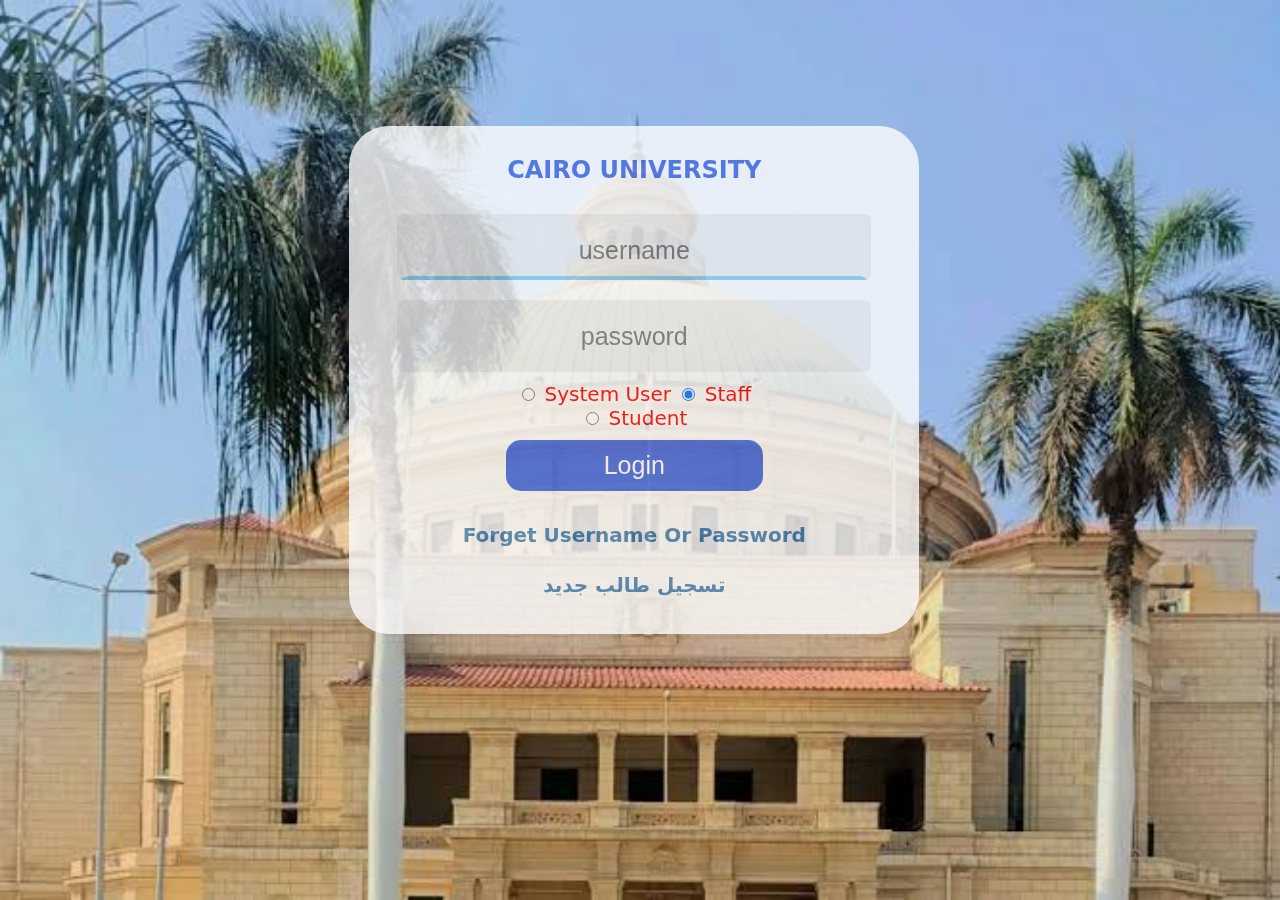
<file: index.html>
<!DOCTYPE html>
<html>
<head>
  <meta charset="UTF-8">
  <link rel="stylesheet" href="index.css">
  <meta name="viewport" content="width=device-width, initial-scale=1">
  <title>Cairo University</title>
</head>
<body>
 <aside>
   <form action="index2.html" method="get" class="form">
    <div>
      <h2>Cairo University </h2>
     <input type="text" class="user"
     name="username"
     placeholder="username" required 
     autofocus>
     </div>
     <div>
     <input type="password" class="user"
     name="password"
     placeholder="password" required
     minlength="8" maxlength="20">
     </div>
     <span class="Sys">
         <input type="radio" id="Sys"
       class="Sys"
       value="System user" name="user" required>
       <label for="Sys">System user</label>
     </span>
     <span  class="Sys">
              <input type="radio" id="Stf"
       class="Sys"
       value="Staff" name="user" required
       checked>
       <label for="Stf">Staff</label>
     </span>
     <div  class="Sys">
      <input type="radio" id="std"
       class="Sys"
       value="Student" name="user" required>
       <label for="std">student </label>
     </div>
     <input type="submit" class="butsb"
     value="Login">
     <div class="forget">
      <a class="forget"  target="_blank"
      href="forget.html" title="forget account">
        <h4>
          forget username or password 
        </h4>
      </a>
     </div>
          <div class="forget">
      <a class="forget"  target="_blank"
      href="index3.html" title="forget account">
        <h4>
          تسجيل طالب جديد
        </h4>
      </a>
   </form>
 </aside> 
 
</body>

</html>
</file>
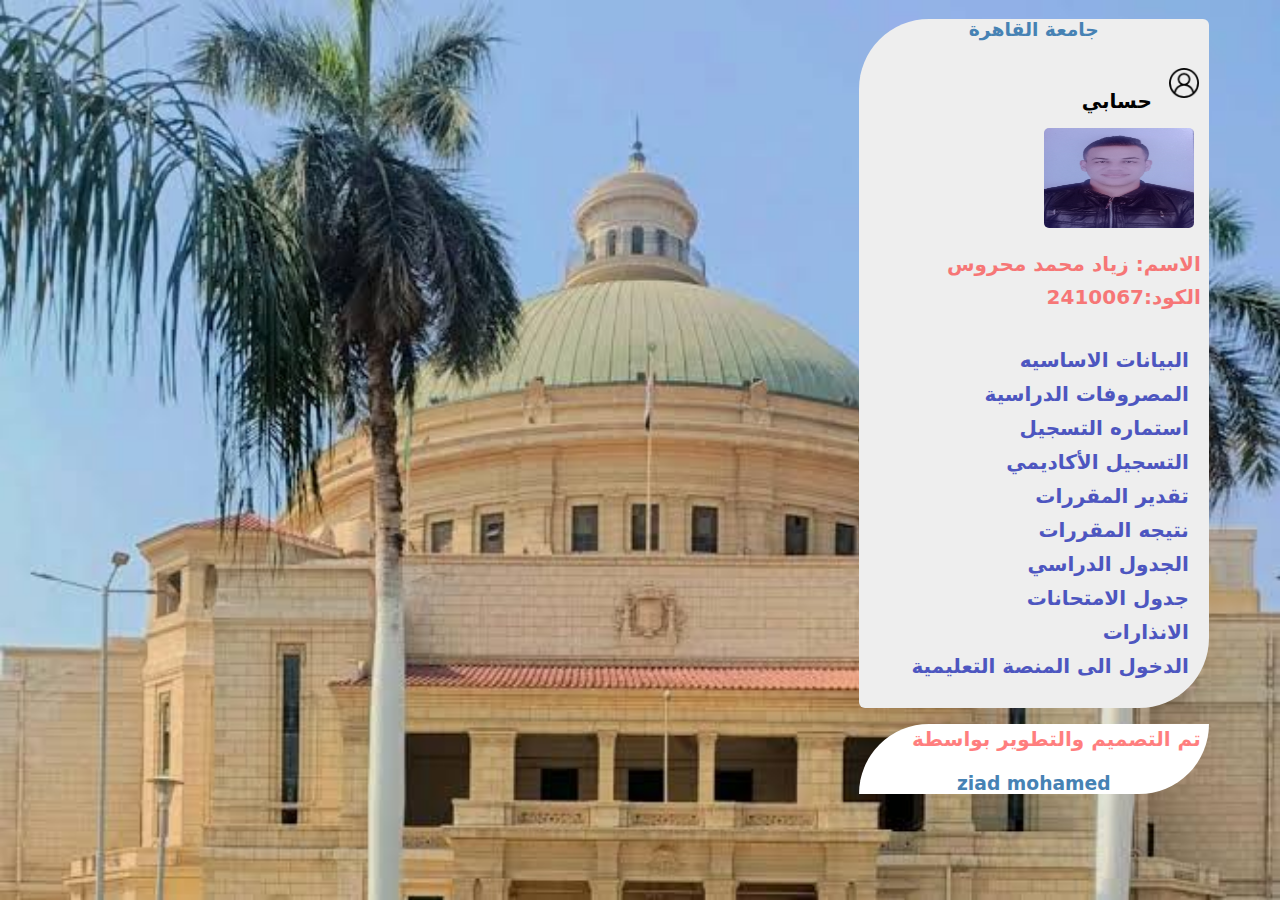
<file: index2.html>
<!DOCTYPE html>
<html>

<head>
  <meta charset="UTF-8">
  <link rel="stylesheet" href="index2.css">
  <meta name="viewport" content="width=device-width, initial-scale=1">
  <title></title>
</head>

<body>
  <header>
    <div class="aside" >
     <h3>
       جامعة القاهرة 
     </h3>
     <span>
       <img loading="lazy"
       src="user.png" width="30px" class="loge-avter">
     </span>
      <span>
        
        حسابي 
      </span>
       <div class="spanimg">
         
        <img loading="lazy"
        class="imgmy"
        src="IMG_20250719_163712.jpg"
        width="100px" 
        height="70px" class="user-img">
       </div>
      <span class="spanName">
        <p>
          الاسم: زياد محمد محروس 
        </p>
        <p>
          الكود:2410067
        </p>
      </span>
      <ul>
        <li>
        <a target="_blank" title="data"
        class="link"
        href="indexD.html">
        <span>
          البيانات الاساسيه 
        </span>
        </a>
        </li>
        <li>
        <a target="_blank" title="data"
        class="link"
        href="indexD.html">
        <span>
          المصروفات الدراسية 
        </span>
        </a>
        </li>
        <li>
       <a target="_blank" title="data"
        class="link"
        href="indexD.html">
        <span>
         استماره التسجيل 
        </span>
        </a>
        </li>
        <li>
        <a target="_blank" title="data"
        class="link"
        href="indexD.html">
        <span>
          التسجيل الأكاديمي 
        </span>
        </a>
        </li>
        <li>
         <a target="_blank" title="data"
        class="link"
        href="indexD.html">
        <span>
          تقدير المقررات 
        </span>
        </a>
        </li>
          <li>
        <a target="_blank" title="data"
        class="link"
        href="indexD.html">
        <span>
          نتيجه المقررات 
        </span>
        </a>
        </li>
        <li>
         <a target="_blank" title="data"
        class="link"
        href="indexD.html">
        <span>
          الجدول الدراسي 
        </span>
        </a>
        </li>
                <li>
        <a target="_blank" title="data"
        class="link"
        href="indexD.html">
        <span>
          جدول الامتحانات 
        </span>
        </a>
        </li>
     
                <li>
        <a target="_blank" title="data"
        class="link"
        href="indexD.html">
        <span>
          الانذارات 
        </span>
        </a>
        </li>
                <li>
        <a target="_blank" title="data"
        class="link"
        href="indexD.html">
        <span>
        الدخول الى المنصة التعليمية 
        </span>
        </a>
        </li>
      </ul>
    </div>
  </header>
  <!--
  <aside>
      <ul class="info">
      <h3>good afternoon </h3>
      <li>
      <a href="" class="p" target="_blank" title="account">يمكنك إدارة حسابك </a>
      </li>
      <li>
      <a href=" " class="p" target="_blank" title="account">رؤيه النتائج الدراسيه</a>
      </li>
      <li>
      <a href="" class="p" target="_blank" title="account">التواصل مع أعضاء هيئة التدريس </a>
      </li>
      <li>
      <a href="" class="p" target="_blank" title="account"> الامتحانات </a>
      </li>
    </ul>
  </aside>
  -->
  <foote class="footer">
    <div class="info">
      <p>تم التصميم والتطوير بواسطة </p>
      <h3>ziad mohamed</h3>
      <!--
      <p> كل الشكر والتقدير الي من ساعدني حتي اصل لهذه النتيجة </p>
      <h3>Dr.nabilelgamry</h3>
      <h3>Dr.sherin</h3>
      -->
    </div>
  </footer>
</body>

</html>
</file>
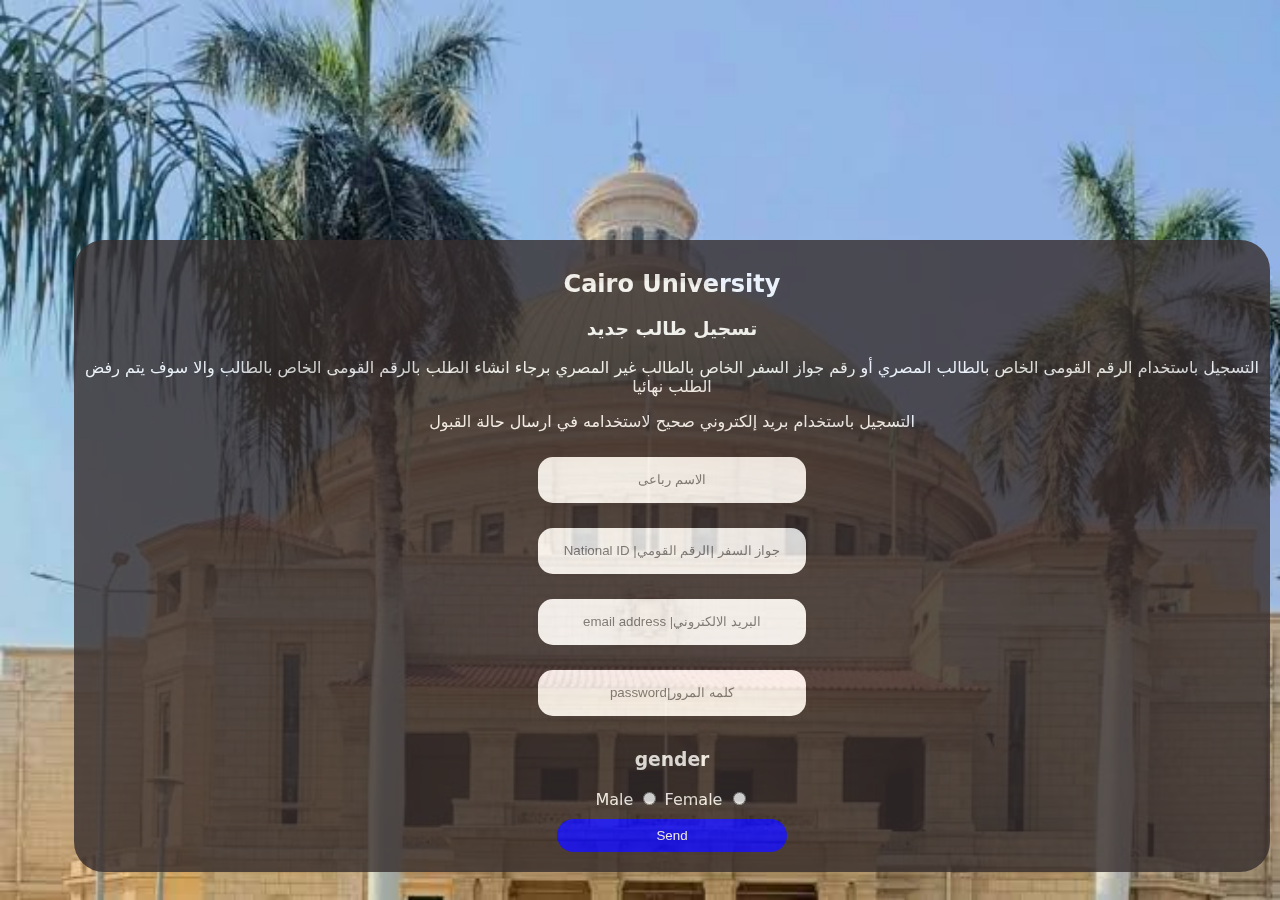
<file: index3.html>
<!DOCTYPE html>
<html>

<head>
  <meta charset="UTF-8">
  <link rel="stylesheet" href="index3.css">
  <meta name="viewport" content="width=device-width, initial-scale=1">
  <title></title>
</head>
<body>
  <aside>
    <br>
    <form action="index4.html" method="get" class="form">
   
    <h2>Cairo University </h2>
     <h3>تسجيل طالب جديد</h3>
    <p>
      التسجيل باستخدام الرقم القومى الخاص بالطالب المصري أو رقم جواز السفر الخاص بالطالب غير المصري
برجاء انشاء الطلب بالرقم القومى الخاص بالطالب والا سوف يتم رفض الطلب نهائيا
    </p>
    <p>
      التسجيل باستخدام بريد إلكتروني صحيح لاستخدامه في ارسال حالة القبول
    </p>
      <div>
      <input type="text" class="input"
      placeholder="الاسم رباعى"
      required autofocus name="Name">
      </div>
      <div>
      <input type="text" class="input"
      required
      placeholder="National ID |جواز السفر |الرقم القومي" name="National ID"
      required>
      </div>
      <div>
        <input type="email"  required
        name="Email"  class="input"
        placeholder="email address |البريد الالكتروني"> 
      </div>
      <div>
        <input type="password" class="input"
        name="password" class="Input"
        minlength="10"
        maxlength="25"
        placeholder="password|كلمه المرور">
      </div>
      <div class="gebder">
        <h3>
        gender
        </h3>
  <label for="male">Male</label>
  <input type="radio" id="male" name="gender" value="male" required>
  <label for="female">Female</label>
  <input type="radio" id="female" name="gender" value="female" required>
      </div>
      <div>
        <input type="submit" 
        class="submit" value="Send">
      </div>
    </form>
  </aside>
</body>
</html>
</file>
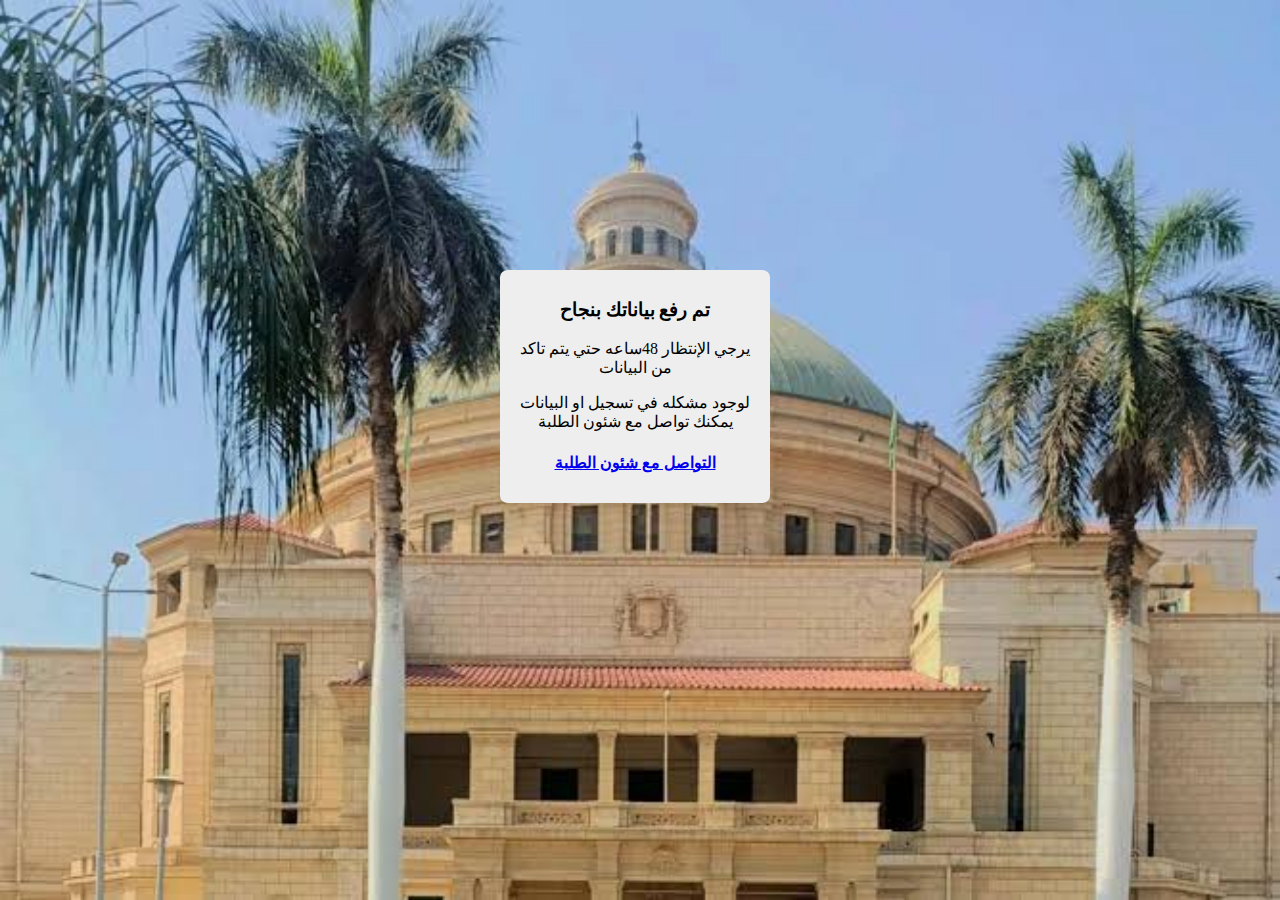
<file: index4.html>
<!DOCTYPE html>
<html>

<head>
  <meta charset="UTF-8">
  <meta name="viewport" content="width=device-width, initial-scale=1">
  <link rel="stylesheet" href="index4.css">
  <title></title>
</head>

<body>
  <aside>
    <div class="aside">
      <h3>تم رفع بياناتك بنجاح </h3>
      <p>يرجي الإنتظار 48ساعه حتي يتم تاكد من البيانات </p>
      <p>لوجود  مشكله في تسجيل او البيانات يمكنك تواصل مع شئون الطلبة </p>
            <div class="link">
      <a href="https://wa.me/201202516939" 
      target="_blank"
      class="link">
        <h4>
          التواصل مع شئون الطلبة 
        </h4>
      </a>
      </div>
    </div>
    
  </aside>
</body>

</html>
</file>
<file: index.css>
body{
  background-image: url("images.jpeg");
  background-size: 100% 100%;
  background-attachment: fixed;
  font-family: system-ui, -apple-system, BlinkMacSystemFont, 'Segoe UI', Roboto, Oxygen, Ubuntu, Cantarell, 'Open Sans', 'Helvetica Neue', sans-serif;
}

.form{
  background-color: #fdfdfd; 
  opacity: 0.8;
  background-size: 100% 100%;
  width: 550px;
  border: 10px solid transparent;
  border-radius: 40px;
  text-align: center;
  text-transform: capitalize;
  
}
@media (MIN-WIdth: 1025px){
  .form{
    width: 550px;
    margin-left: 27%;
    margin-top: 10% !important;
  }
  .user{
    width: 450PX  !important;
  }
  
}
@media (min-width: 768px ) and (max-width: 1024px){
  .form{
    width: 500px;
    margin-left: 25PX;
    
    margin-top: 30%;
  }
  .user{
    width: 400PX !important;
  }
}

@media (min-width: 681px) and (max-width: 767px){
  .form{
    width: 400px;
    margin-left: 25PX;
    margin-top: 40%;


       
  }
  
  
}
@media (min-width: 481px) and (max-width: 680px){
  .form{
    width: 400px;
    margin-top: 40%;
    margin-left: 10px;
   
  }
}
@media (min-width: 320px) and (max-width: 480px){
  .form{
    width: 320px !important;
    
    margin-left: 30px;
    margin-top: 62%;
  }
  .user{
    width: 250px !important;
  }
  
}
/*
@media (max-width: 465px){
  .form{
    width: 300px;
    left: 10px;
    right: 30%;
  }
  
}
  .user{
    width: 250px;
  }
  
@media (min-width: 324px) and (max-width: 464px){
  .form{
    margin-left: 37px;
    width: 300px;
  bottom: 10%;
  font-size: 16px;
  }
  .user{
    width: 250PX  !important;
    font-size: 18px;

  }
}
*/
.user{
  background-color: #eee;
  background-size: 100% 100%;
  border: 10px solid #eee;
  border-radius:  7px;
  font-size: 25px;
  text-align: center;
  outline: none;
  width: 330px;
  height: 50px;
  margin: 10px 20px 10px 20px;
}
.user:focus{
   border-bottom: 4px solid  skyblue;
}
.butsb{
  background-color: royalblue;
color: white;
font-size: 25px;
background-size: 100% 100%;
width: 257PX;
border: 10px solid royalblue;
border-radius: 15px;
margin-top: 10px;
margin-bottom: 5px;
text-align: center;
text-transform: capitalize;
font-size: 25px;
}
h2{
  color: royalblue;
  text-transform: uppercase;
}
.forget{
  text-decoration: none;
  color: steelblue;
  font-size: 20px;
}
.forget:hover{
  text-decoration: underline;
}
.Sys{
  color:  red;
  text-transform: capitalize;
  font-size: 20PX;
}
</file>
<file: index2.css>
body{
  background-image: url("images.jpeg");
  background-size: 100% 100%;
  background-attachment: fixed;
  background-repeat: no-repeat;
  direction: rtl;
  font-family: system-ui, -apple-system, BlinkMacSystemFont, 'Segoe UI', Roboto, Oxygen, Ubuntu, Cantarell, 'Open Sans', 'Helvetica Neue', sans-serif;
}
.aside{
  background-color: #eee;
  width: 300px; height: fit-content;
  border-radius: 6px;
  border-top-left-radius: 70px;
  border-bottom-right-radius: 70px;
  margin-top: 10%;
  margin-right: 10px;
}
@media (MIN-WIdth: 1025px){
  .aside,
  .info{
    width: 350px;
   margin-top: 10px;
    margin-left: 10px;
    margin-right: 5%;

  }
 .info{
    margin-top: 10px !important;
  }
  p{
    font-size: 20px;
    font-weight: bold;
  }
  span{
    font-size: 20px;
    font-weight: bold;
  }
  .imgmy{
    width: 150px !important;
    height: 100px !important;
  }
  
}
@media (min-width: 768px ) and (max-width: 1024px){
  .aside,
  .info{
    width: 300px;
    margin-left: 25PX;
    margin-right: 20%;
   
  }
 .info{
    margin-top: 10px !important;
  }
  .user-img{
    width: 150px !important;
    height: max-content !important;
  }
}

@media (min-width: 681px) and (max-width: 767px){
  .aside,
  .info{
    width: 300px;
    margin-right: 15%;
    
   
  }
  .info{
    margin-top: 10px !important;
  }
}

@media (min-width: 481px) and (max-width: 680px){
  .aside{
    width: 300px;
  margin-right: 25%;
    
   
  }
  .info{
    margin-top: 10px !important;
  }
}
@media (min-width: 320px) and (max-width: 480px){
  .aside,
  .info{
    width: 320px !important;
    
    margin-left: 37px;
    margin-right: 20px;
    margin-top: 20%;
   
  }

  .info{
    margin-top: 10px !important;
  }
  p{
    font-size: 17px;
    font-weight: bold;
  }
  span{
    font-size: 18px;
  }
  .imgmy{
    width: 150px !important;
    height: 100px !important;
  }
}
ul{
  padding: 20px;
  list-style: none;
}
.link{
  color: #4D56C0;
  border-radius: 15px;
  text-decoration: none;
  margin-top: 10px;
  margin-bottom: 7px;
}
.link:hover{
  background-color: #8A0C0C;
  border: 6px solid #8A0C0C;
  color: white;
}
li{
  margin-bottom: 10px;
}
h3{
  color: steelblue;
  text-align: center;
}
p{
  padding: 3px;
  margin: 5px;
  color: red;
  opacity: 0.5;
  margin-top: 2px;
  margin-bottom: 3px;
}
p:hover{
  opacity: 0.8;
}
.info{
  background-color: white;
  border-top-left-radius: 70px;
  border-bottom-right-radius: 70px;
}
.imgmy{
  padding: 5px;
  margin: 10px;
  border-radius: 10px;
}
.loge-avter{
  padding: 5px;
  margin: 5px;
}
</file>
<file: index3.css>
body{
  background-image: url("images.jpeg");
  background-size: 100% 100%;
  background-repeat: no-repeat;
  background-attachment: fixed;
  font-family: system-ui, -apple-system, BlinkMacSystemFont, 'Segoe UI', Roboto, Oxygen, Ubuntu, Cantarell, 'Open Sans', 'Helvetica Neue', sans-serif;
}
aside{
  margin-top: 2%;
}

.form{
  background-color:  rgb(54, 45, 45);
  opacity: 0.8;
  background-size: 100% 100%;
  width: fit-content;
  border: 10px solid transparent;
  border-radius: 30px;
  text-align: center;
  margin-top: 10px;
  margin-left: 10px;
  margin-right: 10px;
  margin-bottom: 10PX;
  position: absolute;
bottom: 2%;
  left: 5%;
@MEDIA (MIN-WIDTH: 400PX ) AND (MAX-WIDTH: 766PX){
  .form{
    top: 5%;
    left: 2PX;
    right: 20PX;
    margin-right: 20PX !important;
    margin-left: 10PX;
  }
}
.input{
  background-color:  white;
  width: 250px; height: 30px;
  text-align: center;
  outline: none;
  border: 7px solid transparent;
  border-radius: 15px;
  margin-top: 10px;
  margin-bottom: 15px;
}
.submit{
  background-color: blue;
  color: white;
  border: 8px solid transparent;
  width: 230px;
  border-radius: 20PX;
  margin-bottom: 10PX;
}
h3,
p{
  color: white;
}
h2{
  color: white;
}
.gebder{
  margin-bottom: 10px;
  color: white;
}
</file>
<file: index4.css>
body{
  background-image: url("images.jpeg");
  background-repeat: no-repeat;
  background-size: 100% 100%;
  background-attachment: fixed;
}
.aside{
  background-color: #eee;
  background-size: 100% 100%;
  width: 250px;
  border: 10px solid #eee;
  border-radius: 3%;
  text-align: center;
  color: black;
  position: absolute;
  top: 30%;
  left: 500px;
}
 .link{
   margin-bottom: 15px;
   margin-top: 10px;
 }
 .link:hover{
   color: red;
 }
</file>
